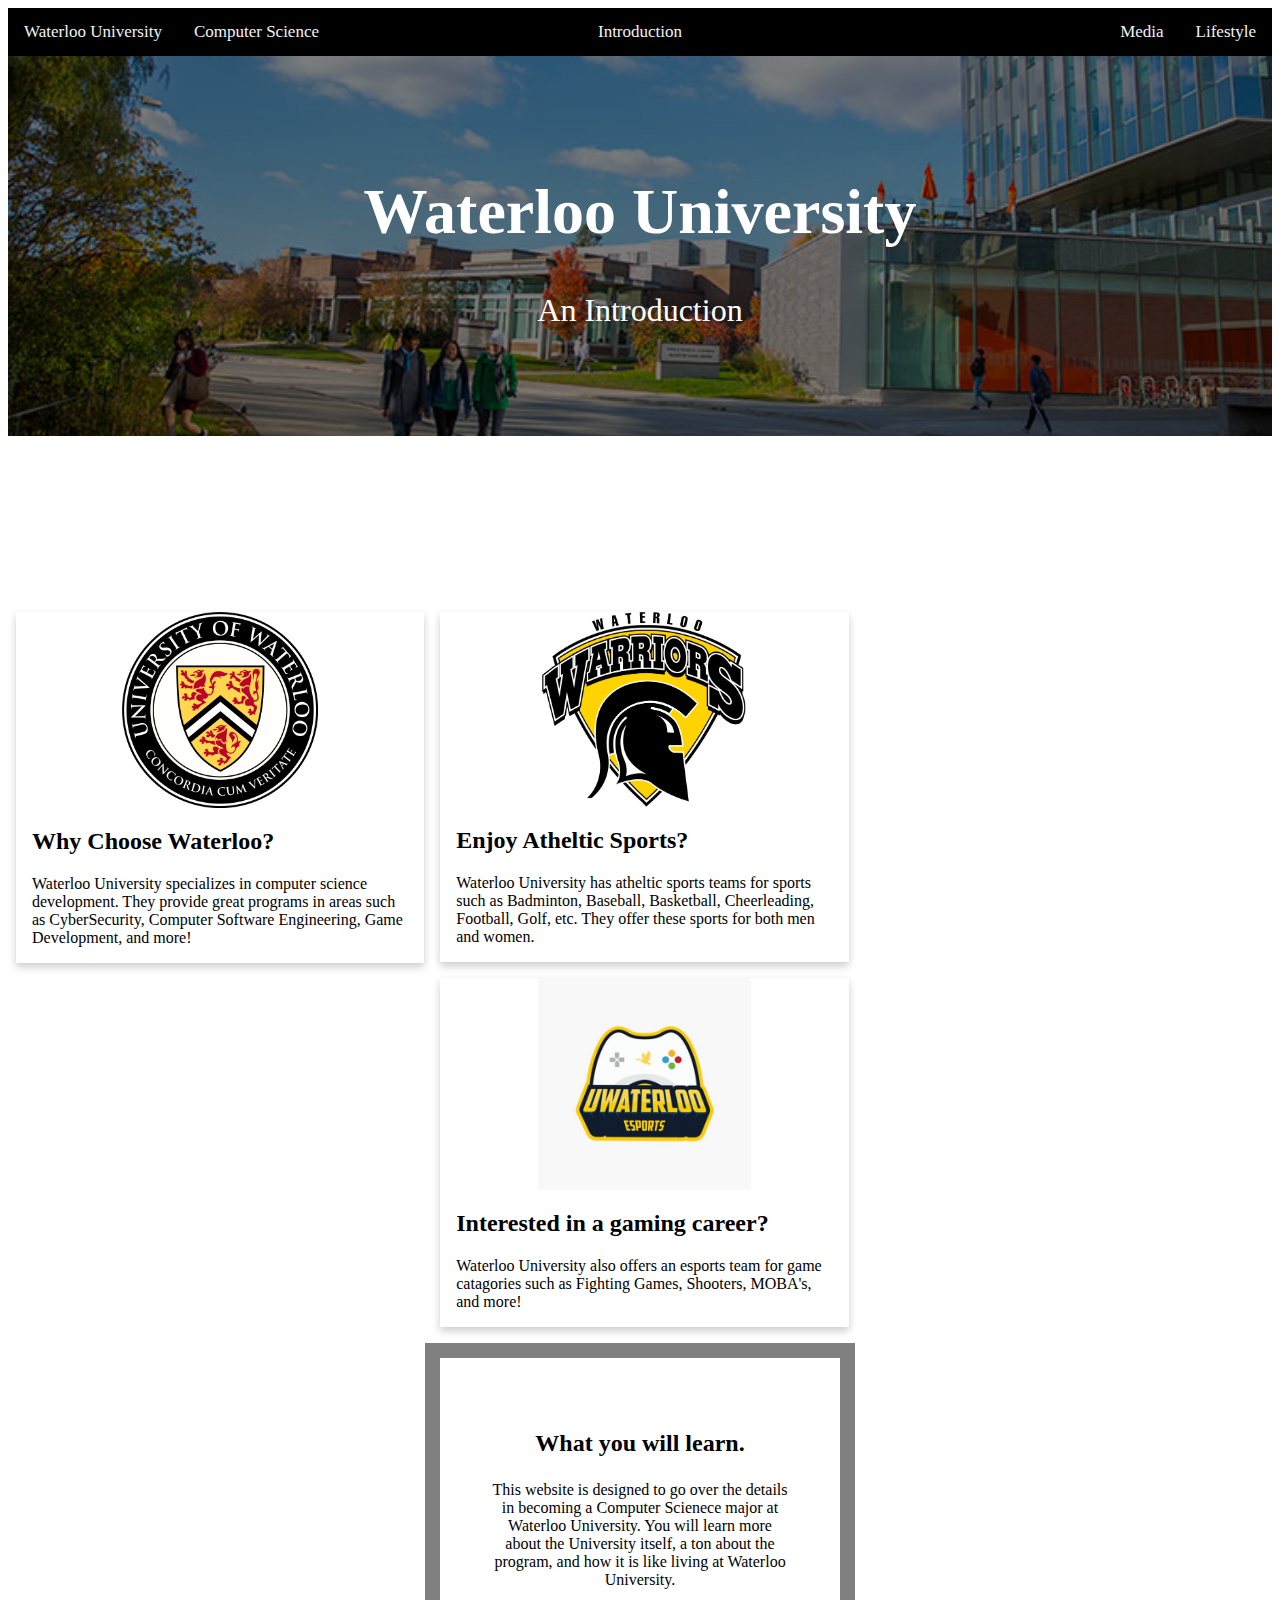
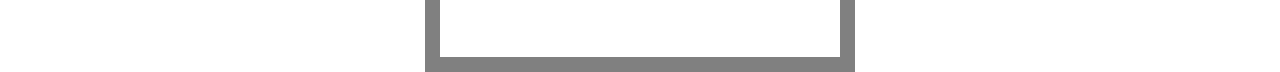
<file: comp sci/index.html>
<!DOCTYPE html>
<html>
    <head>
        <title>Waterloo Computer Science</title>
        <link rel="stylesheet" href="nav.css" href="styles.css">
    </head>
    <body>
    <!-- Top navigation -->
    <div class="topnav">

    <!-- Centered link -->
    <div class="topnav-centered">
      <a href="index.html" class="active">Introduction</a>
    </div>
  
    <!-- Left-aligned links (default) -->
    <a href="uni.html">Waterloo University</a>
    <a href="program.html">Computer Science</a>
  
    <!-- Right-aligned links -->
    <div class="topnav-right">
      <a href="media.html">Media</a>
      <a href="life.html">Lifestyle</a>
    </div>
  </div>

    <!-- Banner -->

  <div class="intro-image">
    <div class="intro-text">
      <h1>Waterloo University</h1>
      <p>An Introduction</p>
    </div>
  </div>

  <img src="images/space.png">


      <!-- Cards -->
  <div class="row">
    <div class="column">
      <div class="card">
      <a href="https://uwaterloo.ca/"><img src="images/uni-logo.png" alt="logo" style="width: 48%"; class="center"></a>
      <div class="container">
        <h2>Why Choose Waterloo?</h2>
        <p>Waterloo University specializes in computer science development. They provide great programs in areas such as CyberSecurity, Computer Software Engineering, Game Development, and more!</p>
      </div>
    </div>
    </div>

    <div class="column">
      <div class="card">
      <a href="https://athletics.uwaterloo.ca/" ><img src="images/sports.png" alt="sports" style="width: 50%;" class="center"></a>
      <div class="container">
        <h2>Enjoy Atheltic Sports?</h2>
        <p>Waterloo University has atheltic sports teams for sports such as Badminton, Baseball, Basketball, Cheerleading, Football, Golf, etc. They offer these sports for both men and women.</p>
      </div>
    </div>
    </div>

    <div class="column">
      <div class="card">
      <a href="https://www.uwaterloo.gg/"><img src="images/esports.jpg" alt="esports" style="width: 52%;" class="center"></a>
      <div class="container">
        <h2>Interested in a gaming career?</h2>
        <p>Waterloo University also offers an esports team for game catagories such as Fighting Games, Shooters, MOBA's, and more!</p>
      </div>
    </div>
    </div>
  </div>

  <div class="greybox">
  <h2 style="text-align: center; padding: 2px;">What you will learn.</h2>
  <P style="text-align: center; padding: 2px;">This website is designed to go over the details in becoming a Computer Scienece major at Waterloo University. You will learn more about the University itself, a ton about the program, and how it is like living at Waterloo University.</P>
</div>


    </body>
</html>
</file>
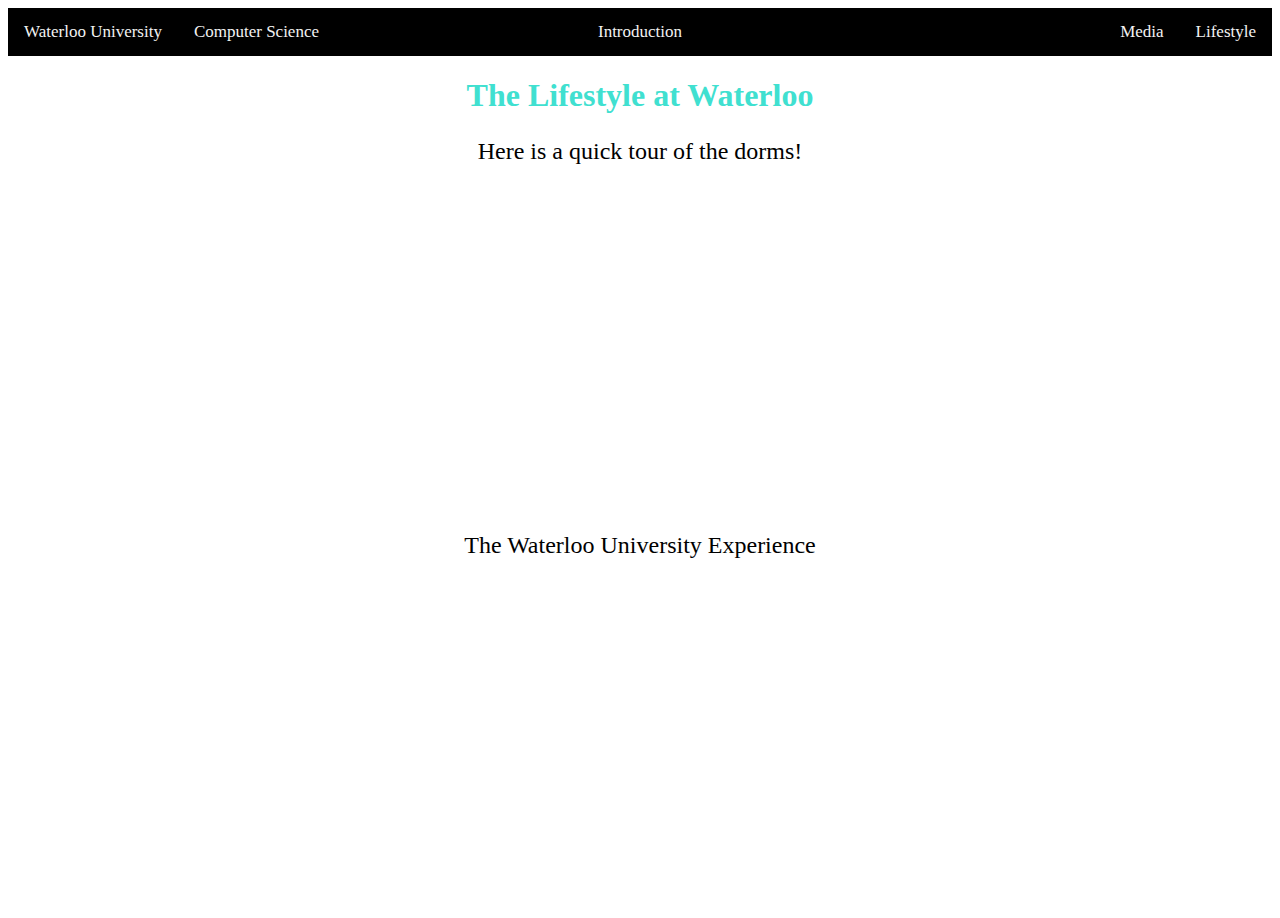
<file: comp sci/life.html>
<!DOCTYPE html>
<html>
    <head>
        <title>Waterloo Computer Science</title>
        <link rel="stylesheet" href="lifestyle.css">
    </head>
    <body style="background-color: white;">
    <!-- Top navigation -->
    <div class="topnav">

    <!-- Centered link -->
    <div class="topnav-centered">
      <a href="index.html" class="active">Introduction</a>
    </div>
  
    <!-- Left-aligned links (default) -->
    <a href="uni.html">Waterloo University</a>
    <a href="program.html">Computer Science</a>
    
    <!-- Right-aligned links -->
    <div class="topnav-right">
      <a href="media.html">Media</a>
      <a href="life.html">Lifestyle</a>
    </div>
  </div>

  <h1 class="title">The Lifestyle at Waterloo</h2>

    <p style="text-align: center; font-size: 24px;">Here is a quick tour of the dorms!</p>
    
    <p style="text-align: center;"><iframe width="560" height="315" src="https://www.youtube.com/embed/KY2H-YOEJ-4" frameborder="0" allow="accelerometer; autoplay; clipboard-write; encrypted-media; gyroscope; picture-in-picture" allowfullscreen></iframe></p>

    <p style="text-align: center; font-size: 24px;">The Waterloo University Experience</p>

    <p style="text-align: center;"><iframe width="560" height="315" src="https://www.youtube.com/embed/bo92IuBjbDs" frameborder="0" allow="accelerometer; autoplay; clipboard-write; encrypted-media; gyroscope; picture-in-picture" allowfullscreen></iframe></p>



    </body>
</html>
</file>
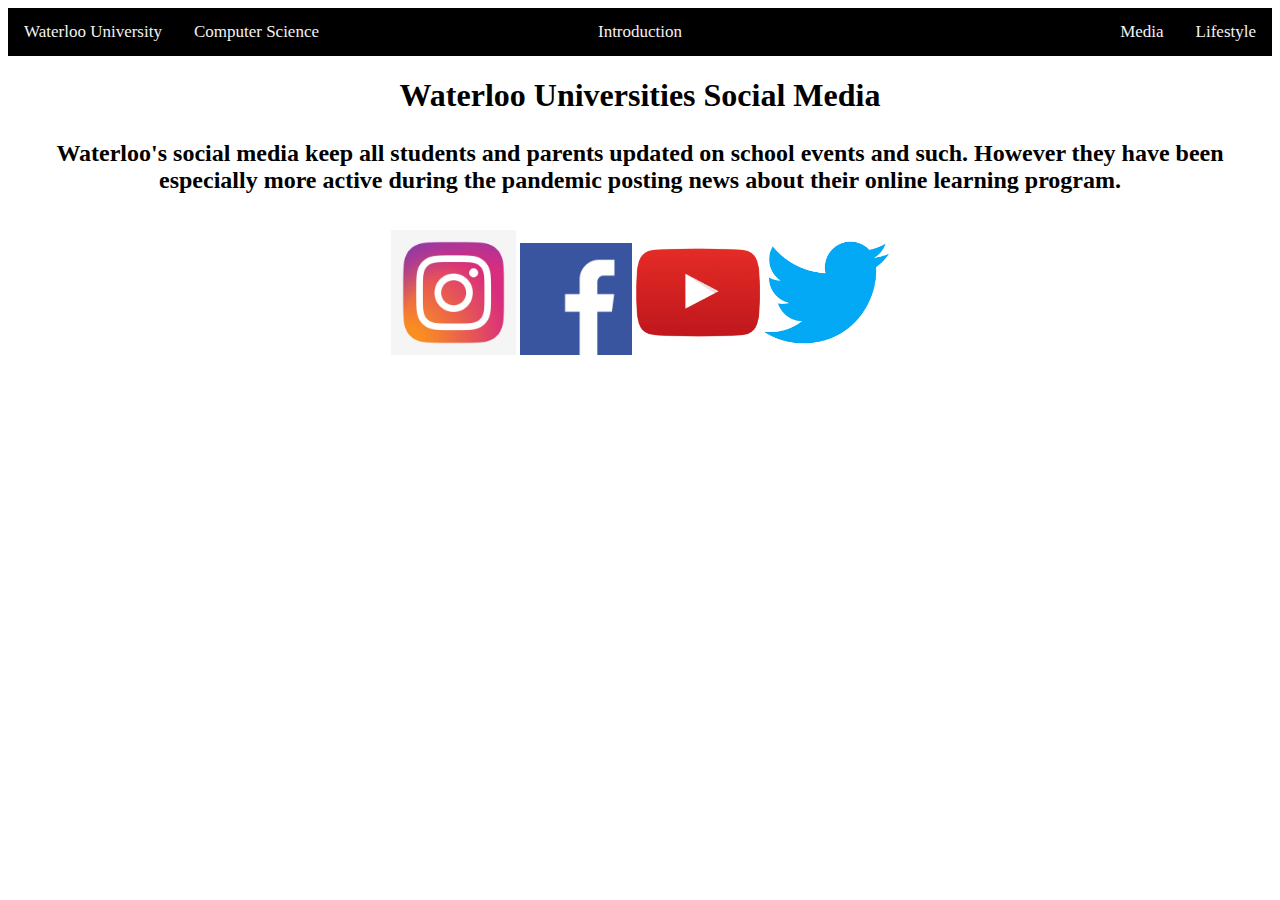
<file: comp sci/media.html>
<!DOCTYPE html>
<html>
    <head>
        <title>Waterloo Computer Science</title>
        <link rel="stylesheet" href="media.css">
    </head>
    <body style="background-color: white;">
    <!-- Top navigation -->
    <div class="topnav">

    <!-- Centered link -->
    <div class="topnav-centered">
      <a href="index.html" class="active">Introduction</a>
    </div>
  
    <!-- Left-aligned links (default) -->
    <a href="uni.html">Waterloo University</a>
    <a href="program.html">Computer Science</a>
    
    <!-- Right-aligned links -->
    <div class="topnav-right">
      <a href="media.html">Media</a>
      <a href="life.html">Lifestyle</a>
    </div>
  </div>

  

  <h1 style="text-align: center;">Waterloo Universities Social Media</h1>
  <p class="text">Waterloo's social media keep all students and parents updated on school events and such. However they have been especially more active during the pandemic posting news about their online learning program.</p>

  <div class="imgs">
    <a href="https://www.instagram.com/uofwaterloo/"><img src="images/instagram.jpg" style="width: 10%;"></a>
    <a href="https://www.facebook.com/university.waterloo"><img src="images/facebook.png" style="width: 9%;"></a>
    <a href="https://www.youtube.com/uwaterloo"><img src="images/youtube.png" style="width: 10%;"></a>
    <a href="https://twitter.com/uWaterloo"><img src="images/twitter.png" style="width: 10%;"></a>
  </div>




    </body>
</html>
</file>
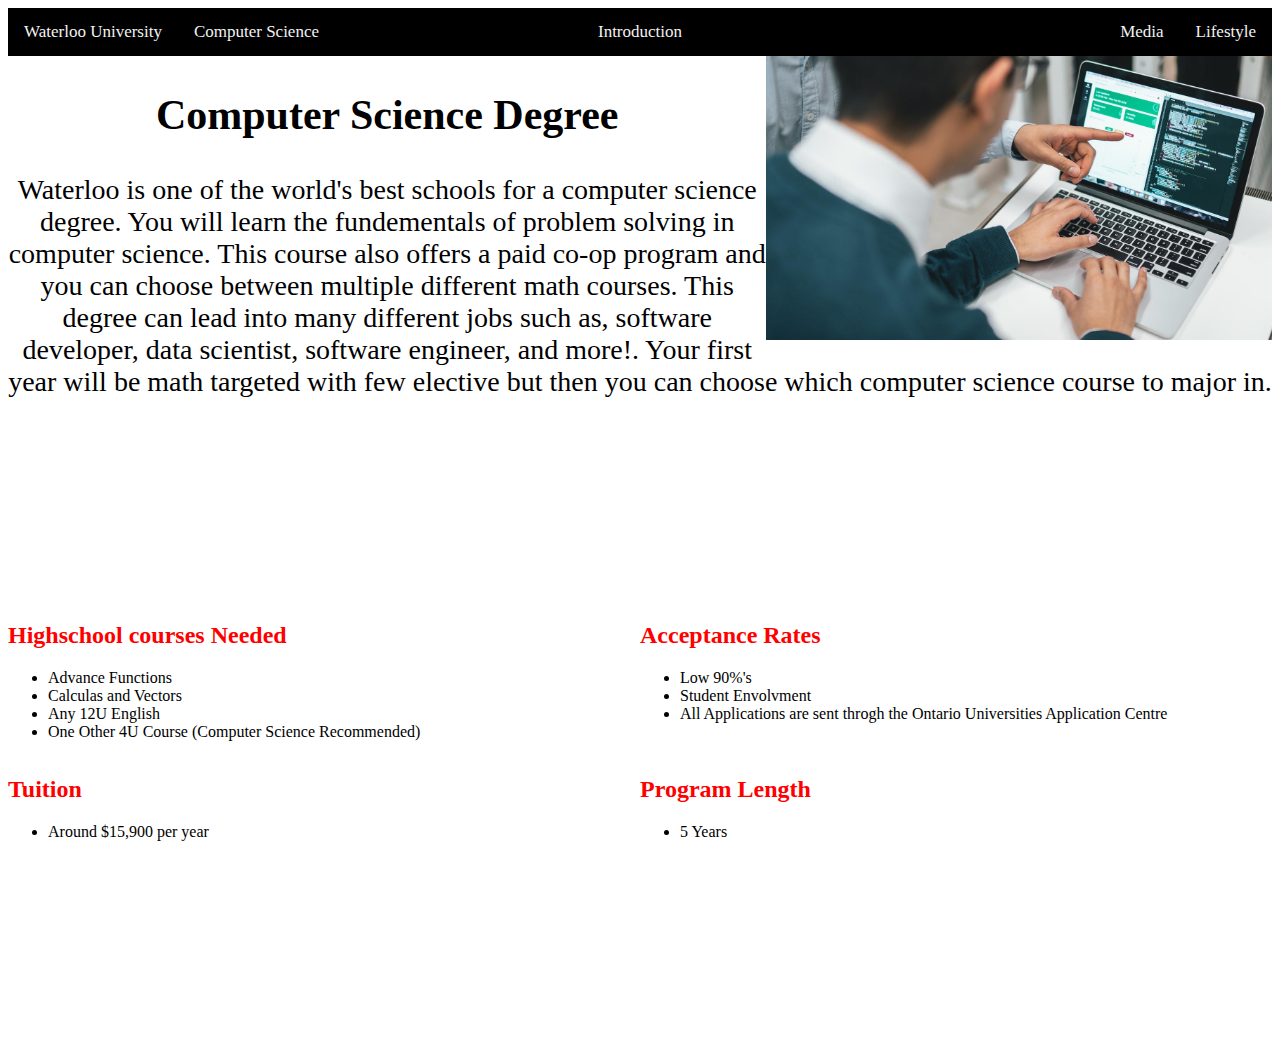
<file: comp sci/program.html>
<!DOCTYPE html>
<html>
    <head>
        <title>Waterloo Computer Science</title>
        <link rel="stylesheet" href="program.css">
    </head>
    <body>
    <!-- Top navigation -->
    <div class="topnav">

    <!-- Centered link -->
    <div class="topnav-centered">
      <a href="index.html" class="active">Introduction</a>
    </div>
  
    <!-- Left-aligned links (default) -->
    <a href="uni.html">Waterloo University</a>
    <a href="program.html">Computer Science</a>
    
    <!-- Right-aligned links -->
    <div class="topnav-right">
      <a href="media.html">Media</a>
      <a href="life.html">Lifestyle</a>
    </div>
  </div>

  <!-- Program outline -->
  <img src="images/computerscience.jpg" style="float: right; width: 40%;">
  <h2 style="text-align: center; font-size: 42px; font-family:'Times New Roman', Times, serif">Computer Science Degree</h2>
  <p style="text-align: center; font-family:'Times New Roman', Times, serif; font-size: 28px;">Waterloo is one of the world's best schools for  a computer science degree. You will learn the fundementals of problem solving in computer science. This course also offers a  paid co-op program
    and you can choose between multiple different math courses. This degree can lead into many different jobs such as, software developer, data scientist, software engineer, and more!.
    Your first year will be math targeted with few elective but then you can choose which computer science course to major in.
  </p>

  <img src="images/space.png">

  <div class="row">
    <div class="column">
      <h2 style="color:red;">Highschool courses Needed</h2>
      <ul>
        <li>Advance Functions</li>
        <li>Calculas and Vectors</li>
        <li>Any 12U English</li>
        <li>One Other 4U Course (Computer Science Recommended)</li>
      </ul>
    </div>
    <div class="column">
      <h2 style="color:red;">Acceptance Rates</h2>
      <ul>
        <li>Low 90%'s</li>
        <li>Student Envolvment</li>
        <li>All Applications are sent throgh the Ontario Universities Application Centre</li>
      </ul>
    </div>
  </div>

  <div class="row">
    <div class="column">
      <h2 style="color:red;">Tuition</h2>
      <ul>
        <li>Around $15,900 per year</li>
      </ul>
    </div>
    <div class="column">
      <h2 style="color:red;">Program Length</h2>
      <ul>
        <li>5 Years</li>
      </ul>
    </div>
  </div>

  <img src="images/space.png">
  



    </body>
</html>
</file>
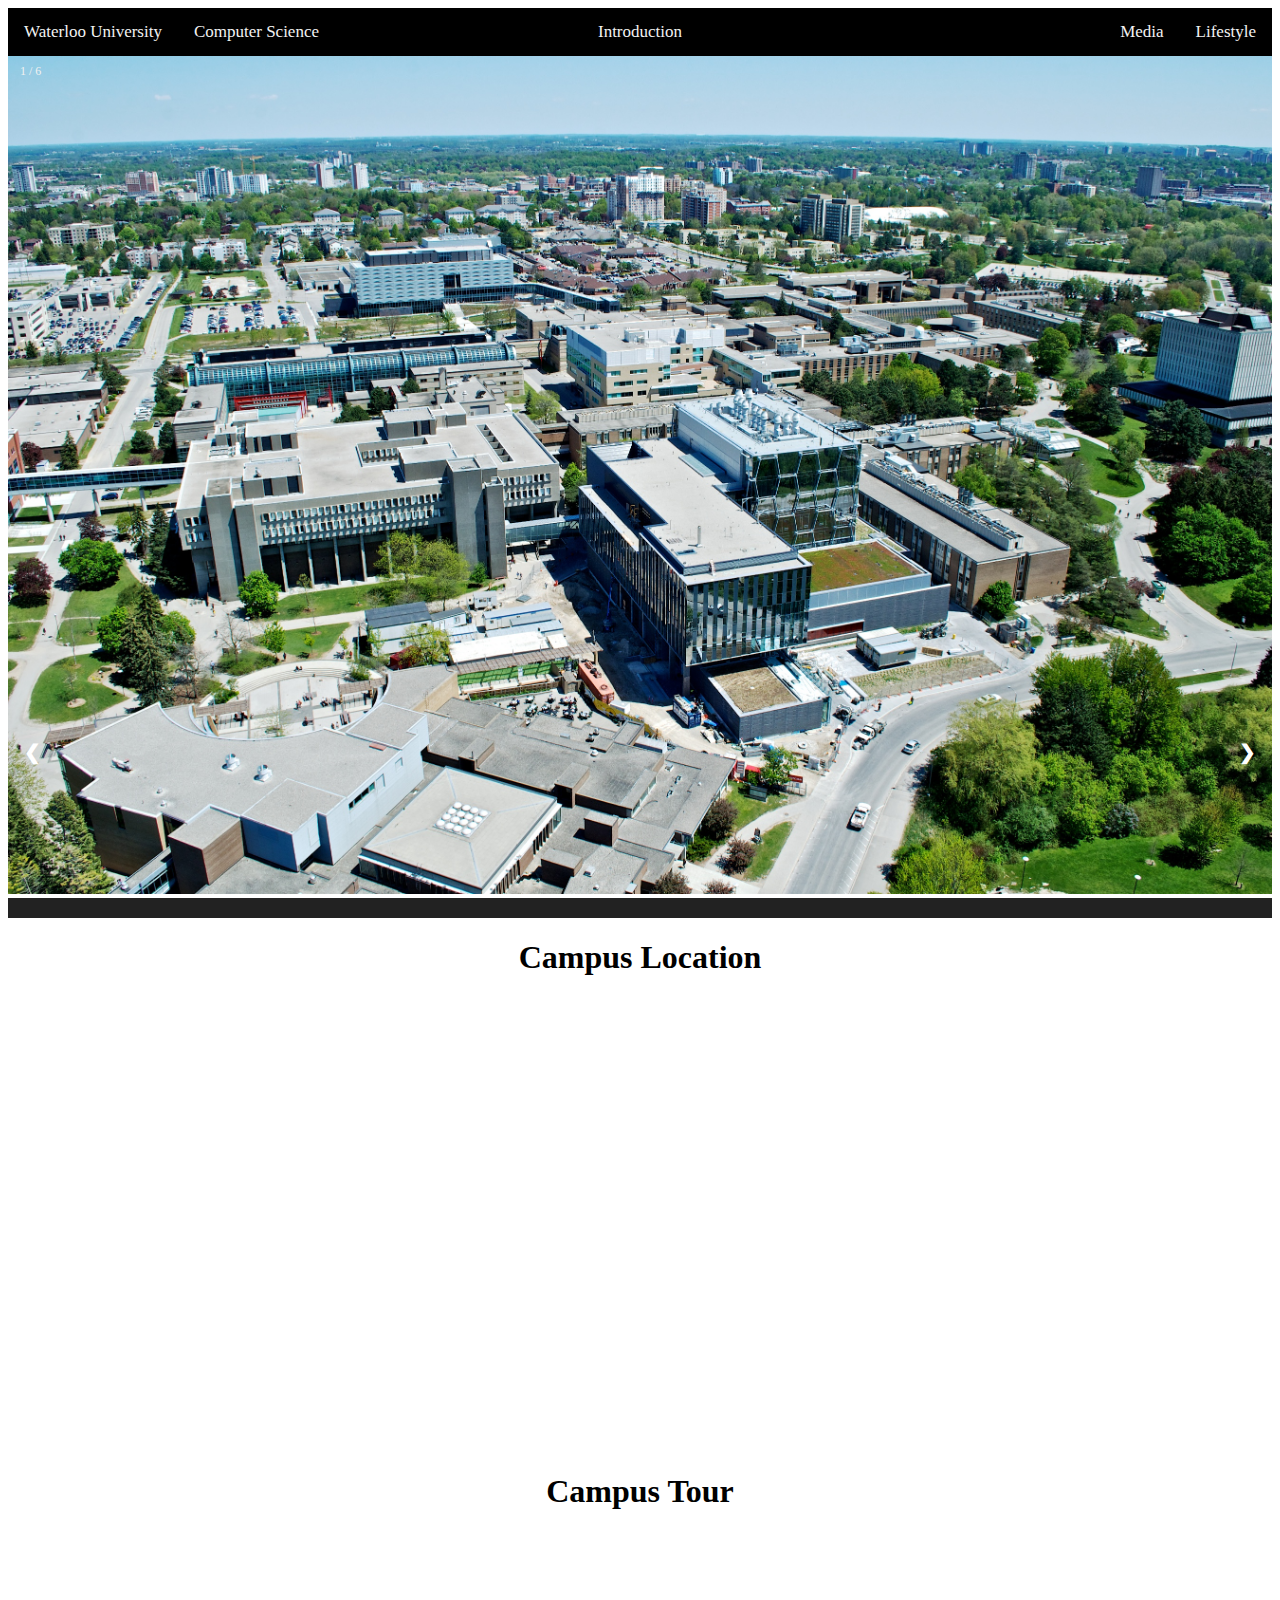
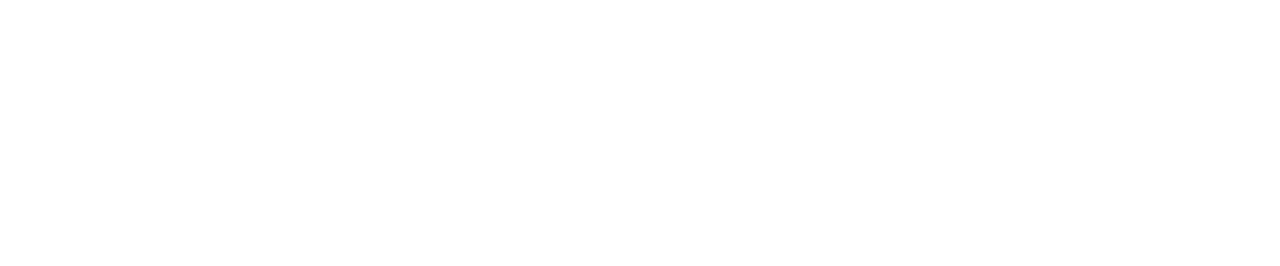
<file: comp sci/uni.html>
<!DOCTYPE html>
<html>
    <head>
        <title>Waterloo Computer Science</title>
        <link rel="stylesheet" href="styles.css">
    </head>
    <body>
    <!-- Top navigation -->
    <div class="topnav">

    <!-- Centered link -->
    <div class="topnav-centered">
      <a href="index.html" class="active">Introduction</a>
    </div>
  
    <!-- Left-aligned links (default) -->
    <a href="uni.html">Waterloo University</a>
    <a href="program.html">Computer Science</a>
  
    <!-- Right-aligned links -->
    <div class="topnav-right">
      <a href="media.html">Media</a>
      <a href="life.html">Lifestyle</a>
    </div>
  </div>


          <!-- Image Gallery Section -->

  <!-- Container for the image gallery -->
<div class="container">

  <!-- Full-width images with number text -->
  <div class="mySlides">
    <div class="numbertext">1 / 6</div>
      <img src="images/campus.jpg" style="width:100%">
  </div>

  <div class="mySlides">
    <div class="numbertext">2 / 6</div>
      <img src="images/text-name.jpg" style="width:100%">
  </div>

  <div class="mySlides">
    <div class="numbertext">3 / 6</div>
      <img src="images/sports-team.jpg" style="width:100%">
  </div>

  <div class="mySlides">
    <div class="numbertext">4 / 6</div>
      <img src="images/esports-team.jpg" style="width:100%">
  </div>

  <div class="mySlides">
    <div class="numbertext">5 / 6</div>
      <img src="images/lifestyle.jpg" style="width:100%">
  </div>

  <div class="mySlides">
    <div class="numbertext">6 / 6</div>
      <img src="images/gym.jpg" style="width:100%">
  </div>

  <!-- Next and previous buttons -->
  <a class="prev" onclick="plusSlides(-1)">&#10094;</a>
  <a class="next" onclick="plusSlides(1)">&#10095;</a>

  <!-- Image text -->
  <div class="caption-container">
    <p id="caption"></p>
  </div>


<script>
  var slideIndex = 1;
  showSlides(slideIndex);
  
  function plusSlides(n) {
    showSlides(slideIndex += n);
  }
  
  function currentSlide(n) {
    showSlides(slideIndex = n);
  }
  
  function showSlides(n) {
    var i;
    var slides = document.getElementsByClassName("mySlides");
    var dots = document.getElementsByClassName("demo");
    var captionText = document.getElementById("caption");
    if (n > slides.length) {slideIndex = 1}
    if (n < 1) {slideIndex = slides.length}
    for (i = 0; i < slides.length; i++) {
        slides[i].style.display = "none";
    }
    for (i = 0; i < dots.length; i++) {
        dots[i].className = dots[i].className.replace(" active", "");
    }
    slides[slideIndex-1].style.display = "block";
    dots[slideIndex-1].className += " active";
    captionText.innerHTML = dots[slideIndex-1].alt;
  }
  </script>


          <!-- Location and Video -->

  <h1 style="text-align: center;">Campus Location</h1>
  <p style="text-align: center;"><iframe src="https://www.google.com/maps/embed?pb=!1m18!1m12!1m3!1d2895.4398990702775!2d-80.54704628427777!3d43.47228927212773!2m3!1f0!2f0!3f0!3m2!1i1024!2i768!4f13.1!3m3!1m2!1s0x882bf6ad02edccff%3A0xdd9df23996268e17!2sUniversity%20of%20Waterloo!5e0!3m2!1sen!2sca!4v1601837474915!5m2!1sen!2sca" width="600" height="450" frameborder="0" style="border:0;" allowfullscreen="" aria-hidden="false" tabindex="0"></iframe></p>

  <h1 style="text-align: center;">Campus Tour</h1>
  <p style="text-align: center;"><iframe width="560" height="315" src="https://www.youtube.com/embed/vH8hqML59qk" frameborder="0" allow="accelerometer; autoplay; clipboard-write; encrypted-media; gyroscope; picture-in-picture" allowfullscreen></iframe></p>

    </body>
</html>
</file>
<file: comp sci/styles.css>
/* Navigation bar color */
.topnav {
    position: relative;
    background-color: black;
    overflow: hidden;
  }
  
  /* Format for links */
  .topnav a {
    float: left;
    color: #f2f2f2;
    text-align: center;
    padding: 14px 16px;
    text-decoration: none;
    font-size: 17px;
  }
  
  /* Hover Color */
  .topnav a:hover {
    background-color: #ddd;
    color: black;
  }
  
  
  /* Centered section inside the top navigation */
  .topnav-centered a {
    float: none;
    position: absolute;
    top: 50%;
    left: 50%;
    transform: translate(-50%, -50%);
  }
  
  /* Right-aligned section inside the top navigation */
  .topnav-right {
    float: right;
  }
  
  /* Responsive navigation menu */
  @media screen and (max-width: 600px) {
    .topnav a, .topnav-right {
      float: none;
      display: block;
    }
  
    .topnav-centered a {
      position: relative;
      top: 0;
      left: 0;
      transform: none;
    }
  }

  * {
    box-sizing: border-box;
  }
  
  /* Position the image container (needed to position the left and right arrows) */
  .container {
    position: relative;
  }
  
  /* Hide the images by default */
  .mySlides {
    display: none;
  }
  
  /* Add a pointer when hovering over the thumbnail images */
  .cursor {
    cursor: pointer;
  }
  
  /* Next & previous buttons */
  .prev,
  .next {
    cursor: pointer;
    position: absolute;
    top: 40%;
    width: auto;
    padding: 16px;
    margin-top: -50px;
    color: white;
    font-weight: bold;
    font-size: 20px;
    border-radius: 0 3px 3px 0;
    user-select: none;
    -webkit-user-select: none;
  }
  
  /* Position the "next button" to the right */
  .next {
    right: 0;
    border-radius: 3px 0 0 3px;
  }
  
  /* On hover, add a black background color with a little bit see-through */
  .prev:hover,
  .next:hover {
    background-color: rgba(0, 0, 0, 0.8);
  }
  
  /* Number text (1/3 etc) */
  .numbertext {
    color: #f2f2f2;
    font-size: 12px;
    padding: 8px 12px;
    position: absolute;
    top: 0;
  }
  
  /* Container for image text */
  .caption-container {
    text-align: center;
    background-color: #222;
    padding: 2px 16px;
    color: white;
  }
  
  .row:after {
    content: "";
    display: table;
    clear: both;
  }
  
  /* Six columns side by side */
  .column {
    float: left;
    width: 16.66%;
  }
  
  /* Add a transparency effect for thumnbail images */
  .demo {
    opacity: 0.6;
  }
  
  .active,
  .demo:hover {
    opacity: 1;
  }
</file>
<file: comp sci/lifestyle.css>
/* Navigation bar color */
.topnav {
    position: relative;
    background-color: black;
    overflow: hidden;
  }
  
  /* Format for links */
  .topnav a {
    float: left;
    color: #f2f2f2;
    text-align: center;
    padding: 14px 16px;
    text-decoration: none;
    font-size: 17px;
  }
  
  /* Hover Color */
  .topnav a:hover {
    background-color: #ddd;
    color: black;
  }
  
  
  /* Centered section inside the top navigation */
  .topnav-centered a {
    float: none;
    position: absolute;
    top: 50%;
    left: 50%;
    transform: translate(-50%, -50%);
  }
  
  /* Right-aligned section inside the top navigation */
  .topnav-right {
    float: right;
  }
  
  /* Responsive navigation menu */
  @media screen and (max-width: 600px) {
    .topnav a, .topnav-right {
      float: none;
      display: block;
    }
  
    .topnav-centered a {
      position: relative;
      top: 0;
      left: 0;
      transform: none;
    }
  }

  .title {
      font-family: Georgia, 'Times New Roman', Times, serif;
      text-align: center;
      color: turquoise;
  }
</file>
<file: comp sci/media.css>
/* Navigation bar color */
.topnav {
    position: relative;
    background-color: black;
    overflow: hidden;
  }
  
  /* Format for links */
  .topnav a {
    float: left;
    color: #f2f2f2;
    text-align: center;
    padding: 14px 16px;
    text-decoration: none;
    font-size: 17px;
  }
  
  /* Hover Color */
  .topnav a:hover {
    background-color: #ddd;
    color: black;
  }
  
  
  /* Centered section inside the top navigation */
  .topnav-centered a {
    float: none;
    position: absolute;
    top: 50%;
    left: 50%;
    transform: translate(-50%, -50%);
  }
  
  /* Right-aligned section inside the top navigation */
  .topnav-right {
    float: right;
  }
  
  /* Responsive navigation menu */
  @media screen and (max-width: 600px) {
    .topnav a, .topnav-right {
      float: none;
      display: block;
    }
  
    .topnav-centered a {
      position: relative;
      top: 0;
      left: 0;
      transform: none;
    }
  }

  .text {
    color: black;
    text-align: center;
    font-size: 24px;
    padding: 2px;
    font-weight: bold;
    font-family: Georgia, 'Times New Roman', Times, serif;
  }

  .imgs {
    margin-left: auto;
    margin-right: auto;
    float: left;
    padding: 10px;
    text-align: center;
  }
</file>
<file: comp sci/program.css>
/* Navigation bar color */
.topnav {
    position: relative;
    background-color: black;
    overflow: hidden;
  }
  
  /* Format for links */
  .topnav a {
    float: left;
    color: #f2f2f2;
    text-align: center;
    padding: 14px 16px;
    text-decoration: none;
    font-size: 17px;
  }
  
  /* Hover Color */
  .topnav a:hover {
    background-color: #ddd;
    color: black;
  }
  
  
  /* Centered section inside the top navigation */
  .topnav-centered a {
    float: none;
    position: absolute;
    top: 50%;
    left: 50%;
    transform: translate(-50%, -50%);
  }
  
  /* Right-aligned section inside the top navigation */
  .topnav-right {
    float: right;
  }
  
  /* Responsive navigation menu */
  @media screen and (max-width: 600px) {
    .topnav a, .topnav-right {
      float: none;
      display: block;
    }
  
    .topnav-centered a {
      position: relative;
      top: 0;
      left: 0;
      transform: none;
    }
  }

  .row{clear:both}

.column{
    width: 50%;
    float: left;
}
</file>
